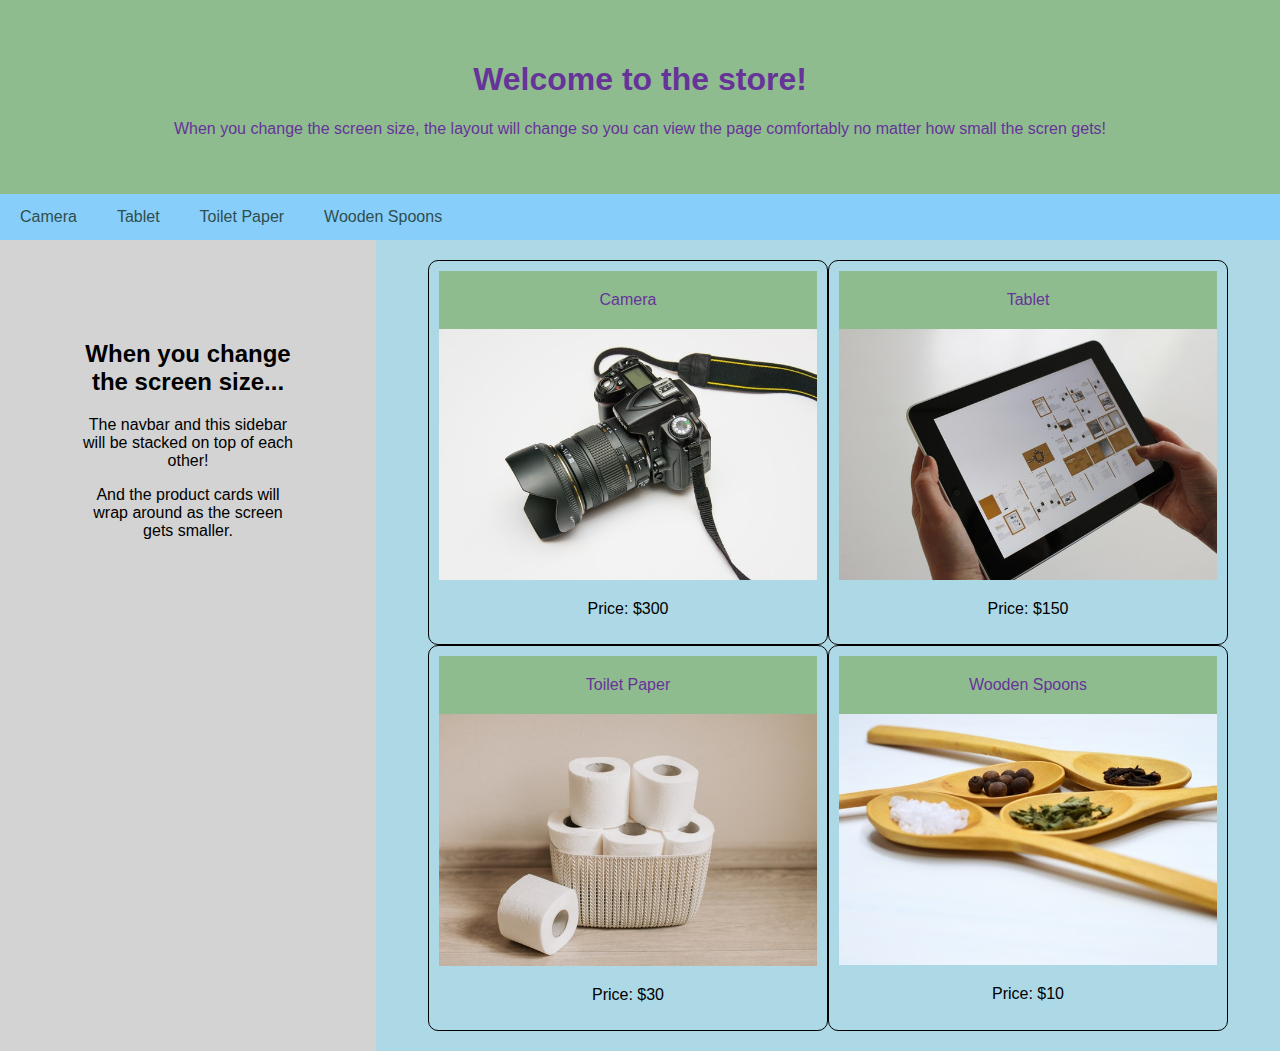
<file: Solved/index.html>
<!DOCTYPE html>
<html lang="en">
    <head>
        <meta charset="UTF-8">
        <meta name="viewport" content="width=device-width, initial-scale=1.0">
        <title>Responsive Web Design</title>
        <link rel="stylesheet" href="./Assets/css/style.css">
    </head>
    <body>
        <header>
            <h1>Welcome to the store!</h1>
            <p>When you change the screen size, the layout will change so you can view the page comfortably no matter how small the scren gets!</p>
        </header>

        <nav>
            <a href="#">Camera</a>
            <a href="#">Tablet</a>
            <a href="#">Toilet Paper</a>
            <a href="#">Wooden Spoons</a>
        </nav>

        <main>
            <aside>
                <h2>When you change the screen size...</h2>
                <p>The navbar and this sidebar will be stacked on top of each other!</p>
                <p>And the product cards will wrap around as the screen gets smaller.</p>
            </aside>

            <div class="products">
                <section class="card">
                    <header>Camera</header>
                    <img src="./Assets/images/camera.jpg" alt="camera image" />
                    <p>Price: $300</p>
                </section>

                <section class="card">
                    <header>Tablet</header>
                    <img src="./Assets/images/tablet.jpg" alt="tablet image" />
                    <p>Price: $150</p>
                </section>

                <section class="card">
                    <header>Toilet Paper</header>
                    <img src="./Assets/images/toilet-paper.jpg" alt="toilet-paper image" />
                    <p>Price: $30</p>
                </section>

                <section class="card">
                    <header>Wooden Spoons</header>
                    <img src="./Assets/images/wooden-spoons.jpg" alt="wooden-spoons image" />
                    <p>Price: $10</p>
                </section>
            </div>
        </main>
    </body>
</html>
</file>
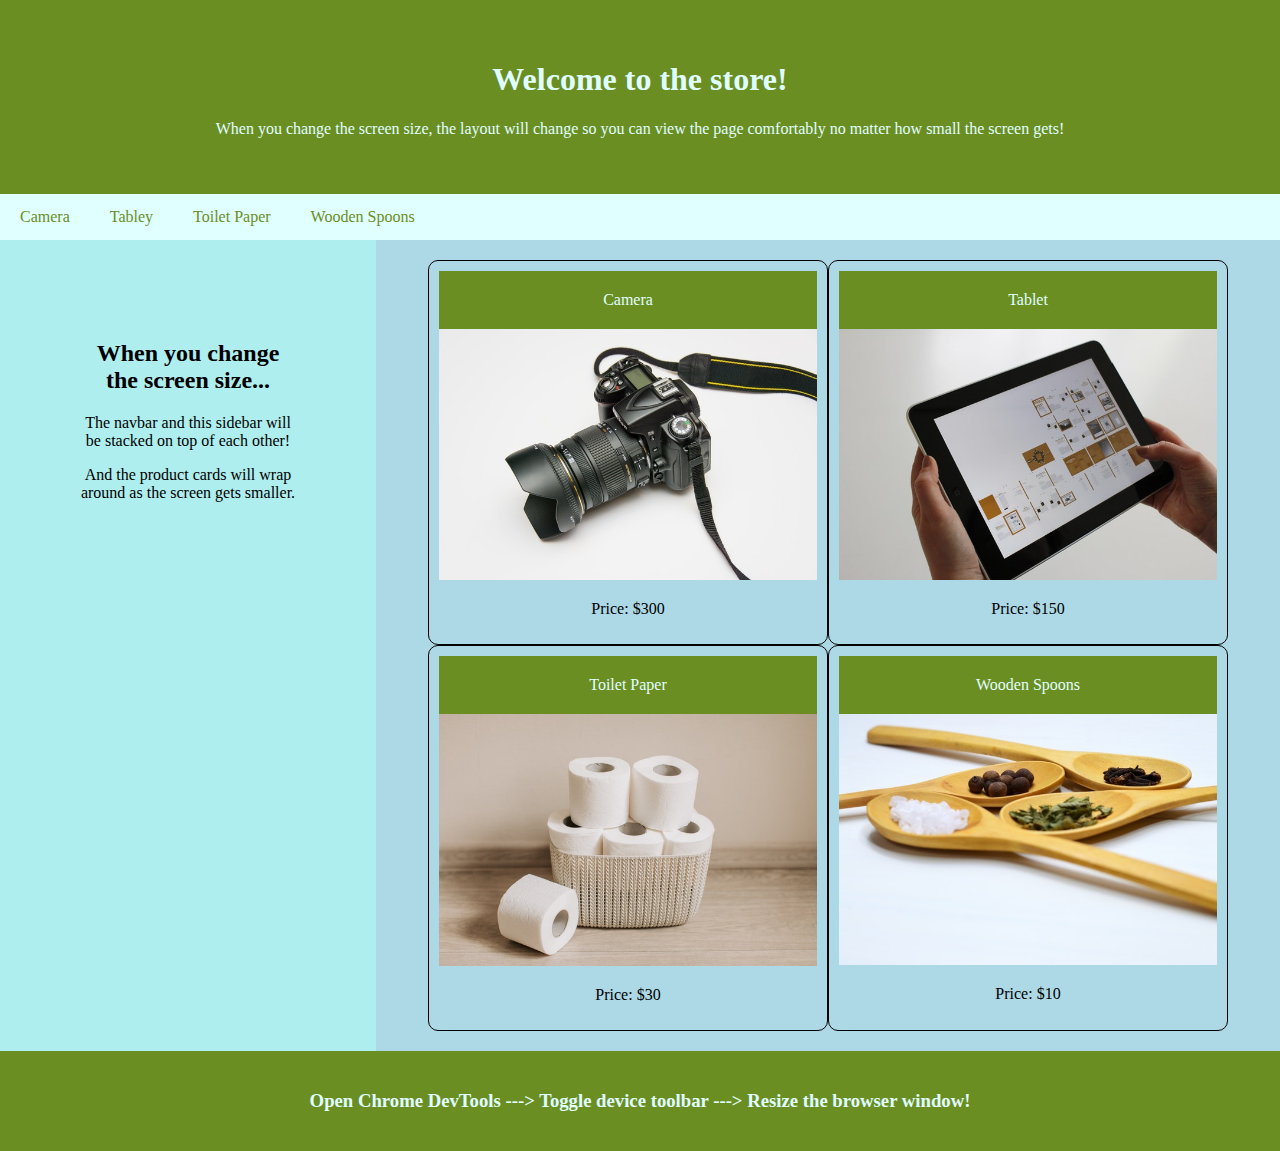
<file: Unsolved/index.html>
<!DOCTYPE html>
<html lang="en">
    <head>
        <meta charset="UTF-8">
        <meta name="viewport" content="width=device-width, initial-scale=1.0">
        <title>Responsive Web Design</title>
        <link rel="stylesheet" href="./Assets/css/style.css">
    </head>

    <body>
        <header>
            <h1>Welcome to the store!</h1>
            <p>When you change the screen size, the layout will change so you can view the page comfortably no matter how small the screen gets!</p>
        </header>
        <nav>
            <a href="#">Camera</a>
            <a href="#">Tabley</a>
            <a href="#">Toilet Paper</a>
            <a href="#">Wooden Spoons</a>
        </nav>
        <main>
            <aside>
                <h2>When you change the screen size...</h2>
                <p>The navbar and this sidebar will be stacked on top of each other!</p>
                <p>And the product cards will wrap around as the screen gets smaller.</p>
            </aside>
            <div class="products">
                <section class="card">
                    <header>Camera</header>
                    <img src="./Assets/images/camera.jpg" alt="camera image" />
                    <p>Price: $300</p>
                </section>

                <section class="card">
                    <header>Tablet</header>
                    <img src="./Assets/images/tablet.jpg" alt="tablet image">
                    <p>Price: $150</p>
                </section>

                <section class="card">
                    <header>Toilet Paper</header>
                    <img src="./Assets/images/toilet-paper.jpg" alt="toilet-paper image" />
                    <p>Price: $30</p>
                </section>

                <section class="card">
                    <header>Wooden Spoons</header>
                    <img src="./Assets/images/wooden-spoons.jpg" alt="wooden-spoons image" />
                    <p>Price: $10</p>
                </section>
            </div>
        </main>

        <footer>
            <h3>Open Chrome DevTools ---> Toggle device toolbar ---> Resize the browser window!</h3>
        </footer>
    </body>
</html>
</file>
<file: Solved/Assets/css/style.css>
* {
    box-sizing: border-box;
}
body {
    font-family: Arial, Helvetica, sans-serif;
    margin: 0;
}
header {
    padding: 40px;
    text-align: center;
    background-color: darkseagreen;
    color: rebeccapurple;
}
/* What happens when we sent the display property to flex? The flex container becomes flexible */
nav {
    display: flex;
    background-color: lightskyblue;
}
nav a {
    color: darkslategrey;
    padding: 14px 20px;
    text-decoration: none;
    text-align: center;
}
/* What is the flex-wrap property? It specifies whether the flex items should wrap or not */
main {
    display: flex;
    flex-wrap: wrap;
}
aside {
    flex: 1;
    background-color: lightgrey;
    padding: 80px;
    text-align: center;
}
footer {
    padding: 20px;
    text-align: center;
    background-color: paleturquoise;
    color: indigo;
}
/* What does the justify-content property do? It is used to align the flex items; in our case, the product cards */
.products {
    flex: 4;
    background-color: lightblue;
    padding: 20px;
    display: flex;
    flex-wrap: wrap;
    justify-content: center;
}
/* What is the flex property a shorthand property for? It is a shorthand property for the flex-grow, flex-shrink, and flex-basis properties. What is it doing here? We are making the product card not growable, not shrinkable, and with an initial length of 400px */
.card {
    border-style: solid;
    border-width: 1px;
    border-radius: 10px;
    padding: 10px;
    flex: 0 0 400px;
}
.card header {
    padding: 20px;
}
.card p {
    text-align: center;
}
.card img {
    width: 100%;
}
/* What does the flex-direction property define? It defines in which direction the container wants to stack the flex items. What is it doing here? We are telling the main body and navbar to stack vertically in a column */
@media screen and (max-width: 768px) {
    main,
    nav {
        flex-direction: column;
    }
}
</file>
<file: Unsolved/Assets/css/style.css>
* {
    box-sizing: border-box;
}
body {
    font-family: serif;
    margin: 0;
}
header {
    padding: 40px;
    text-align: center;
    background-color: olivedrab;
    color: lightcyan;
}
/* What happens when we set the desplay propertto flex? The flex container becomes flexible */
nav {
    display: flex;
    background-color: lightcyan;
}
nav a {
    color: olivedrab;
    padding: 14px 20px;
    text-decoration: none;
    text-align: center;
}
/* What is the flex-wrap property? It specifies whether the flex items should wrap or not */
main {
    display: flex;
    flex-wrap: wrap;
}
aside {
    flex: 1;
    background-color: paleturquoise;
    padding: 80px;
    text-align: center;
}
footer {
    padding: 20px;
    text-align: center;
    background-color: olivedrab;
    color: lightcyan;
}
/* What does the justify-content property do? It is used to align the flex items; in our case, the product cards */
.products {
    flex: 4;
    background-color: lightblue;
    padding: 20px;
    display: flex;
    flex-wrap: wrap;
    justify-content: center;
}
/* What is the flex property a shorthand property for? It is a shorthand property for the flex-grow, flex-shrink, and flex-basis properties
What is it doing here? We are making the product card not growable, not shrinkable, and with an initial length of 400px */
.card {
    border-style: solid;
    border-width: 1px;
    border-radius: 10px;
    padding: 10px;
    flex: 0  0 400px;
}
.card header {
    padding: 20px;
}
.card p {
    text-align: center;
}
.card img {
    width: 100%;
}
/* What does the flex-direction property define? It defines in which direction the container wands to stack the flex items. What is it doing here? We are telling the main body and navbar to stack vertically in a column */
@media screen and (max-width: 768px) {
    main ,
    nav {
        flex-direction: column;
    }
}
</file>
